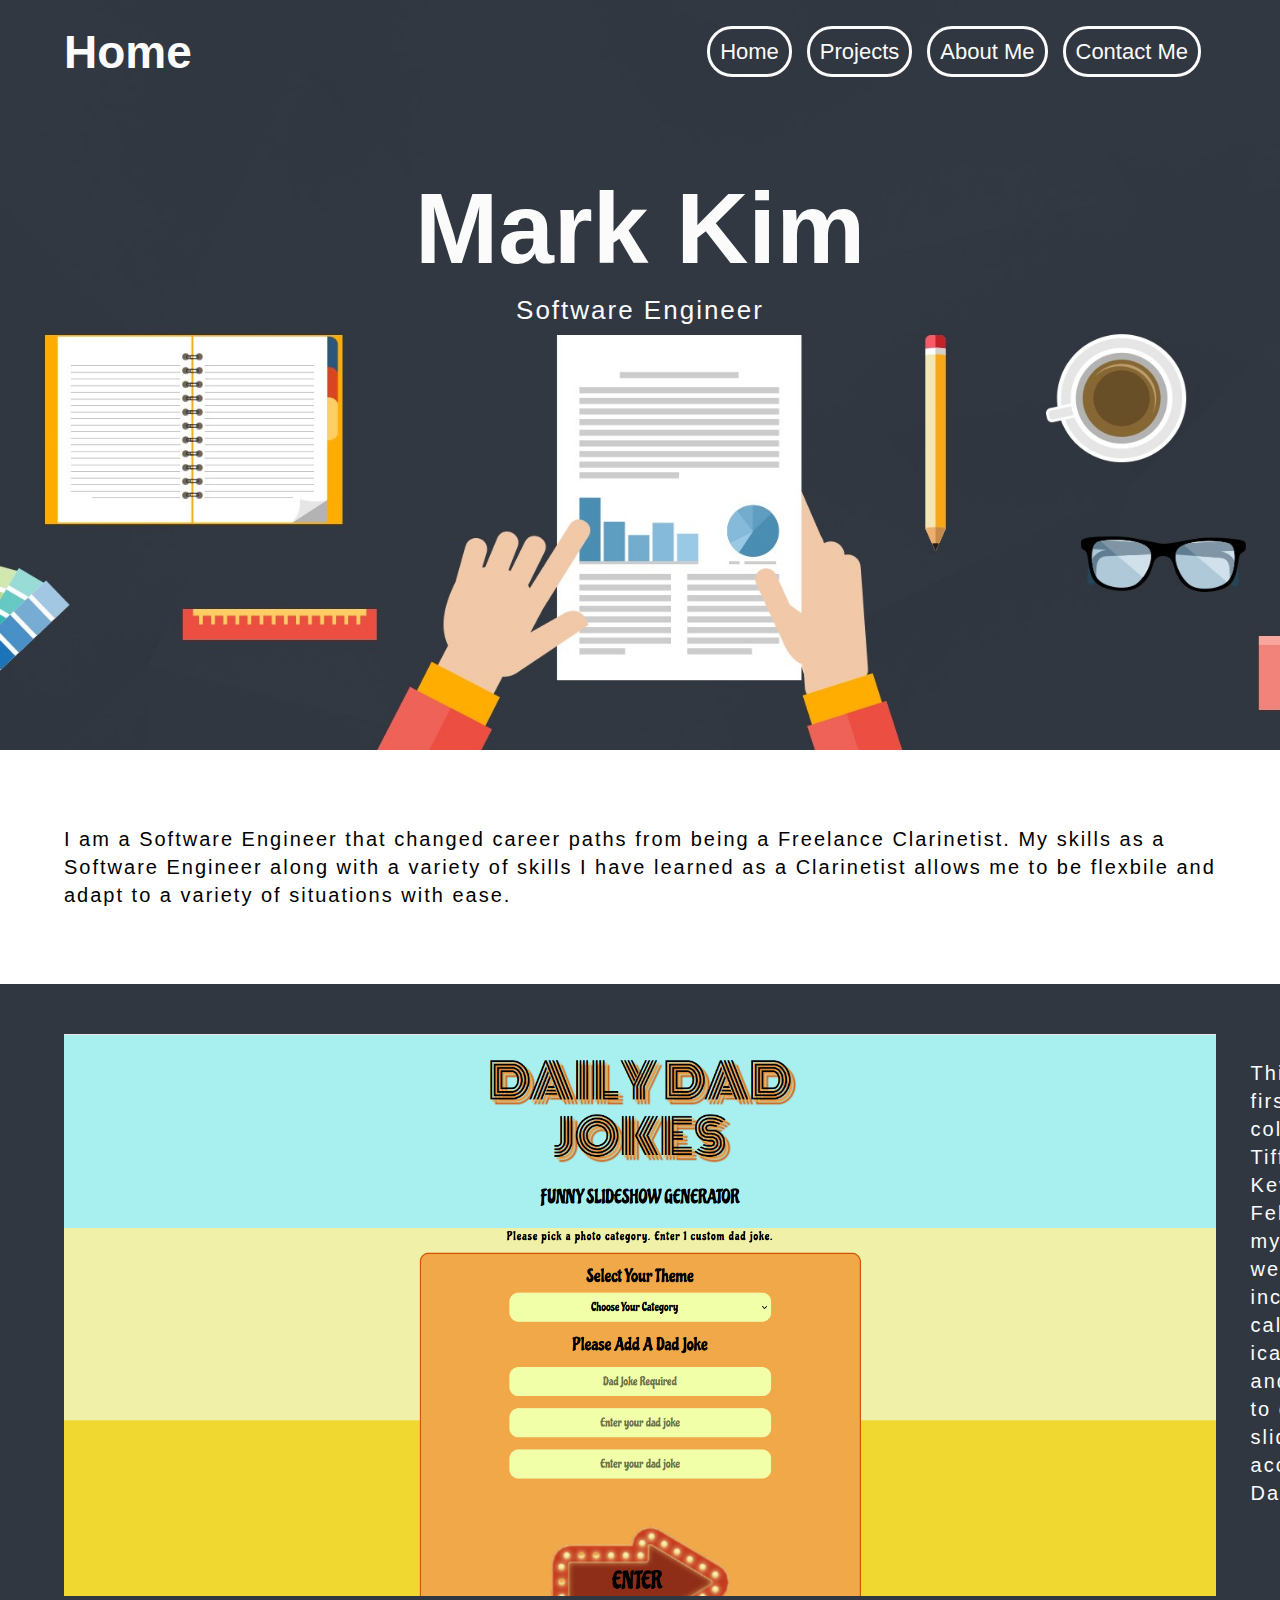
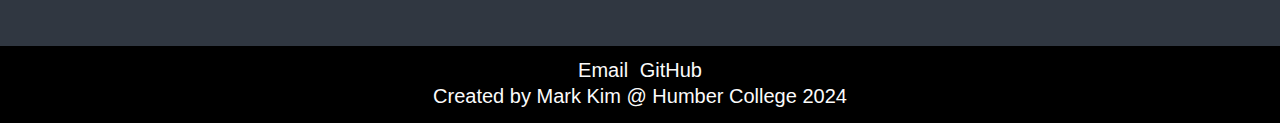
<file: index.html>
<!DOCTYPE html>
<html lang="en">
  <head>
    <meta charset="UTF-8" />
    <meta name="viewport" content="width=device-width, initial-scale=1.0" />
    <title>Mark Kim | Software Engineer</title>
    <link rel="stylesheet" href="./styles/styles.css" />
  </head>

  <body>
    <header id="top" class="homeHeader">
      <div class="wrapper navBar">
        <h4>Home</h4>
        <nav>
          <ul>
            <li id="navLi"><a href="#top">Home</a></li>
            <li id="navLi"><a href="./projects.html">Projects</a></li>
            <li id="navLi"><a href="./aboutMe.html">About Me</a></li>
            <li id="navLi"><a href="./contact.html">Contact Me</a></li>
          </ul>
        </nav>
      </div>
      <div class="wrapper headerTitle">
        <h1>Mark Kim</h1>
        <p>Software Engineer</p>
      </div>
    </header>

    <main class="homeMain">
      <section>
        <div class="wrapper">
          <p>
            I am a Software Engineer that changed career paths from being a
            Freelance Clarinetist. My skills as a Software Engineer along with a
            variety of skills I have learned as a Clarinetist allows me to be
            flexbile and adapt to a variety of situations with ease.
          </p>
        </div>
      </section>

      <section class="homeSecondSection">
        <div class="wrapper homeSectionFlex">
          <img src="./styles/images/dailyDadJokes.png" alt="screen capture of the Daily Dad Jokes website" />
          <p>
            This project was my first group collaboration with
            <a href="http://tiffanyshimizu.com/">Tiffany Shimizu</a>
            <a href="http://kevinweber.ca/">Kevin Weber</a>,
            <a href="http://felicianemet.com/">Felicia Nemet</a>, and myself. This
            website incorporates 2 API calls (from
            <a href="https://icanhazdadjoke.com/api">icanhazdadjoke.com</a> and
            <a href="https://unsplash.com/documentation">unsplash.com</a>) to
            create a slideshow of images accompanied with Dad Jokes.
          </p>
        </div>
      </section>
    </main>

    <footer>
      <div class="wrapper">
        <ul>
          <li><a href="mailto:mark.kimk622@gmail.com">Email</a></li>
          <li><a href="https://github.com/MarkKim-Humber">GitHub</a></li>
        </ul>
        <p>Created by Mark Kim @ Humber College 2024</p>
      </div>
    </footer>

    <script src="./script.js"></script>
  </body>
</html>
</file>
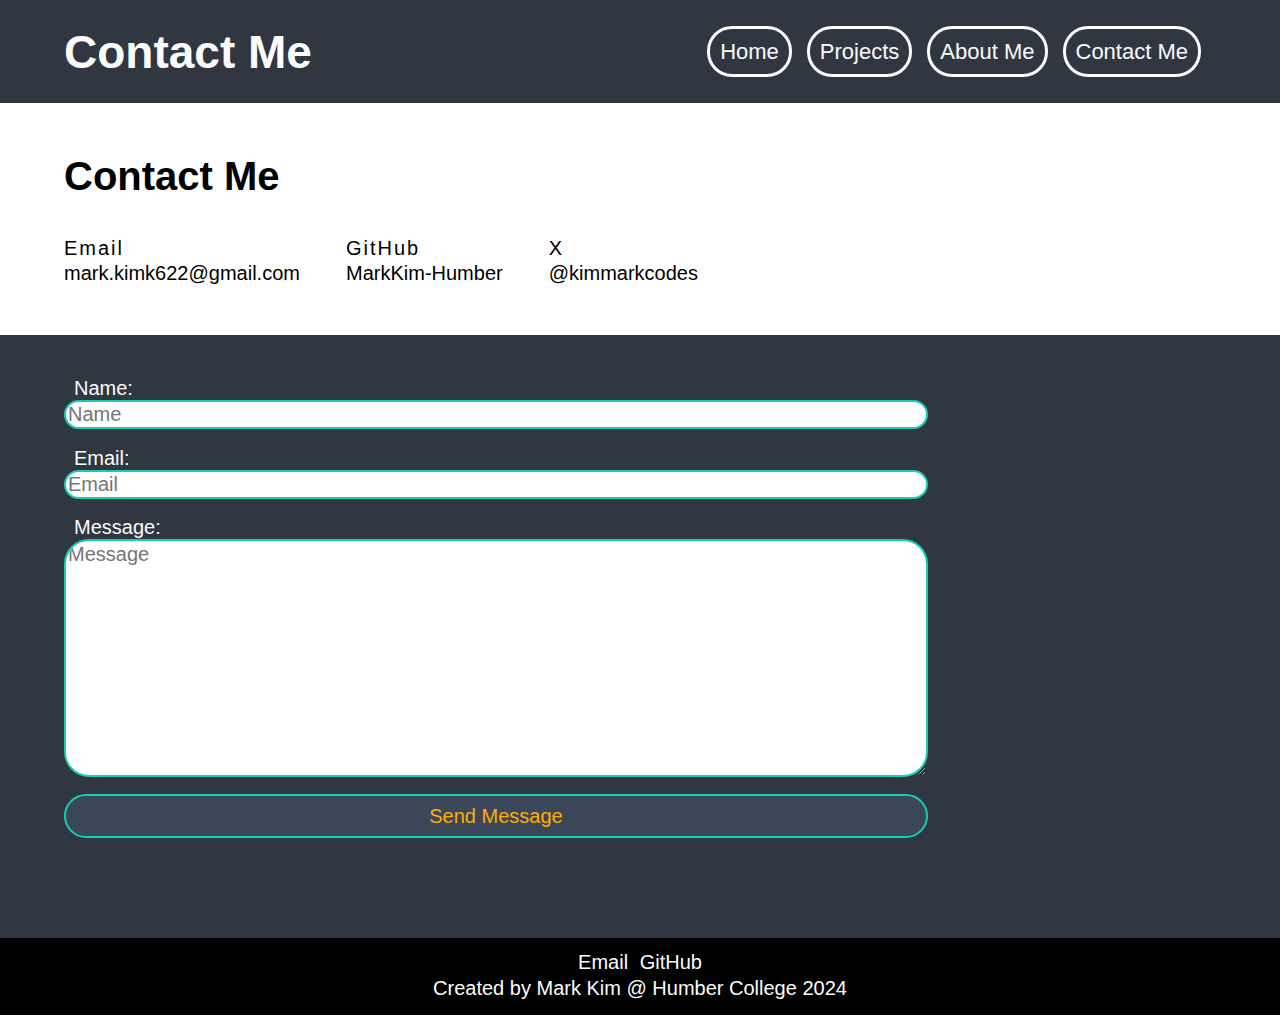
<file: contact.html>
<!DOCTYPE html>
<html lang="en">
  <head>
    <meta charset="UTF-8" />
    <meta name="viewport" content="width=device-width, initial-scale=1.0" />
    <title>Mark Kim | Contact</title>
    <link rel="stylesheet" href="./styles/styles.css" />
  </head>

  <body>
    <header id="top">
      <div class="wrapper navBar">
        <h4>Contact Me</h4>
        <nav>
          <ul>
            <li id="navLi"><a href="./index.html">Home</a></li>
            <li id="navLi"><a href="./projects.html">Projects</a></li>
            <li id="navLi"><a href="./aboutMe.html">About Me</a></li>
            <li id="navLi"><a href="#top">Contact Me</a></li>
          </ul>
        </nav>
      </div>
    </header>

    <main>
      <section class="contactSection">
        <div class="wrapper">
          <h2>Contact Me</h2>
          <ul class="contactFlex">
            <li>
              <p>Email</p>
              <a href="mailto:mark.kimk622@gmail.com">mark.kimk622@gmail.com</a>
            </li>
            <li>
              <p>GitHub</p>
              <a href="https://github.com/MarkKim-Humber">MarkKim-Humber</a>
            </li>
            <li>
              <p>X</p>
              <a href="https://x.com/kimmarkcodes">@kimmarkcodes</a>
            </li>
          </ul>
        </div>
      </section>

      <section class="formSection">
        <div class="wrapper">
          <form
            id="myForm"
            action="https://formspree.io/f/meoqvdgr"
            method="POST"
            class="contactForm"
          >
            <label for="_name">Name:</label>
            <input type="text" name="_name" placeholder="Name" />
            <label for="_replyto">Email:</label>
            <input type="email" name="_replyto" placeholder="Email" />
            <label for="_message">Message:</label>
            <textarea
              name="_message"
              placeholder="Message"
              cols="30"
              rows="10"
            ></textarea>
            <button type="submit">Send Message</button>
            <p id="myFormStatus"></p>
          </form>
        </div>
      </section>
    </main>

    <footer>
      <div class="wrapper">
        <ul>
          <li><a href="mailto:mark.kimk622@gmail.com">Email</a></li>
          <li><a href="https://github.com/MarkKim-Humber">GitHub</a></li>
        </ul>
        <p>Created by Mark Kim @ Humber College 2024</p>
      </div>
    </footer>

    <script src="./script.js"></script>
    <script>
      // Form submission - sending data to https://formspree.io/
      const form = document.getElementById("myForm");

      form.addEventListener("submit", function (event) {
        // Prevent page from refreshing on submit
        event.preventDefault();

        // Storing HTML elements into varaibles
        const status = document.getElementById("myFormStatus");
        const data = new FormData(event.target);

        // Using the fetch() function to send data to FormSpree.io
        fetch(event.target.action, {
          method: form.method,
          body: data,
          headers: {
            Accept: "application/json",
          },
        })
          .then((response) => {
            if (response.ok) {
              // Displaying message once form is submitted
              status.innerHTML = "Thank you! I will be in touch soon 😃";
              form.reset();
            } else {
              response.json().then((data) => {
                if (Object.hasOwn(data, "errors")) {
                  status.innerHTML = data["errors"]
                    .map((error) => error["message"])
                    .join(", ");
                } else {
                  status.innerHTML =
                    // Displaying error message if there is any error with the form
                    "Oops! There was a problem submitting your form";
                }
              });
            }
          })
          .catch(() => {
            // Displaying error message if there is any error with the form
            status.innerHTML = "Oops! There was a problem submitting your form";
          });
      });
    </script>
  </body>
</html>
</file>
<file: styles/styles.css>
/* Normalize content */
html {
  font-family: sans-serif;
  -ms-text-size-adjust: 100%;
  -webkit-text-size-adjust: 100%;
}
body {
  margin: 0;
}
article,
aside,
details,
figcaption,
figure,
footer,
header,
hgroup,
main,
nav,
section,
summary {
  display: block;
}
audio,
canvas,
progress,
video {
  display: inline-block;
  vertical-align: baseline;
}
audio:not([controls]) {
  display: none;
  height: 0;
}
[hidden],
template {
  display: none;
}
a {
  background: 0 0;
}
a:active,
a:hover {
  outline: 0;
}
abbr[title] {
  border-bottom: 1px dotted;
}
b,
strong {
  font-weight: 700;
}
dfn {
  font-style: italic;
}
h1 {
  font-size: 2em;
}
mark {
  background: #ff0;
  color: #000;
}
small {
  font-size: 80%;
}
sub,
sup {
  font-size: 75%;
  line-height: 0;
  position: relative;
  vertical-align: baseline;
}
sup {
  top: -0.5em;
}
sub {
  bottom: -0.25em;
}
a,
h1,
h2,
h3,
h4,
h5,
h6,
p {
  margin: 0;
  padding: 0;
}
img {
  border: 0;
}
svg:not(:root) {
  overflow: hidden;
}
figure {
  margin: 1em 40px;
}
hr {
  -moz-box-sizing: content-box;
  box-sizing: content-box;
  height: 0;
}
pre {
  overflow: auto;
}
code,
kbd,
pre,
samp {
  font-family: monospace, monospace;
  font-size: 1em;
}
button,
input,
optgroup,
select,
textarea {
  color: inherit;
  font: inherit;
  margin: 0;
}
button {
  overflow: visible;
}
button,
select {
  text-transform: none;
}
button,
html input[type="button"],
input[type="reset"],
input[type="submit"] {
  -webkit-appearance: button;
  cursor: pointer;
}
button[disabled],
html input[disabled] {
  cursor: default;
}
button::-moz-focus-inner,
input::-moz-focus-inner {
  border: 0;
  padding: 0;
}
input {
  line-height: normal;
}
input[type="checkbox"],
input[type="radio"] {
  box-sizing: border-box;
  padding: 0;
}
input[type="number"]::-webkit-inner-spin-button,
input[type="number"]::-webkit-outer-spin-button {
  height: auto;
}
input[type="search"] {
  -webkit-appearance: textfield;
  -moz-box-sizing: content-box;
  -webkit-box-sizing: content-box;
  box-sizing: content-box;
}
input[type="search"]::-webkit-search-cancel-button,
input[type="search"]::-webkit-search-decoration {
  -webkit-appearance: none;
}
fieldset {
  border: 1px solid silver;
  margin: 0 2px;
  padding: 0.35em 0.625em 0.75em;
}
legend {
  border: 0;
  padding: 0;
}
textarea {
  overflow: auto;
}
optgroup {
  font-weight: 700;
}
table {
  border-collapse: collapse;
  border-spacing: 0;
}
td,
th {
  padding: 0;
}
.clearfix:after {
  visibility: hidden;
  display: block;
  font-size: 0;
  content: "";
  clear: both;
  height: 0;
}
html {
  -moz-box-sizing: border-box;
  -webkit-box-sizing: border-box;
  box-sizing: border-box;
}
*,
*:before,
*:after {
  box-sizing: inherit;
}
.sr-only {
  position: absolute;
  width: 1px;
  height: 1px;
  margin: -1px;
  border: 0;
  padding: 0;
  white-space: nowrap;
  clip-path: inset(100%);
  clip: rect(0 0 0 0);
  overflow: hidden;
}

html {
  font-size: 125%;
  font-family: "Source Sans Pro", sans-serif;
  line-height: 1.15;
}

p {
  font-size: 1rem;
  line-height: 1.4rem;
  letter-spacing: 0.1rem;
  margin: 1.25rem 0;
}

a {
  text-decoration: none;
}

img {
  width: 100%;
  max-width: 100%;
  display: block;
}

.wrapper {
  max-width: 1280px;
  width: 90%;
  margin: 0 auto;
}

ul {
  list-style: none;
  margin: 0;
  padding: 0;
}

section {
  padding: 50px 0;
}

/* Home Page */
/* Nav bar/header only for home page */
.homeHeader {
  background-image: url("./images/01-homepage-graphic-style.jpg");
  background-repeat: no-repeat;
  background-size: cover;
  background-position: center;
  height: 750px;
  color: #fbfbfb;
}

.headerTitle {
  display: flex;
  flex-direction: column;
  justify-content: center;
  align-items: center;
  height: 50%;
}

.headerTitle h1 {
  font-size: 5rem;
}

.headerTitle p {
  font-size: 1.3rem;
  margin-top: 10px;
}

/* Nav bar for other pages */
header {
  background-color: #303741;
  padding-bottom: 25px;
}

.navBar {
  display: flex;
  flex-direction: row;
  justify-content: space-between;
  padding-top: 2%;
}

.navBar h4 {
  font-size: 2.3rem;
  color: #fbfbfb;
}

header nav ul {
  display: flex;
  flex-direction: row;
}

header nav li {
  font-size: 1.1rem;
  padding: 10px;
  margin-right: 15px;
  border: #fbfbfb solid 3px;
  border-radius: 25px;
  background-color: #303741;
}

header nav a {
  color: #fbfbfb;
}

header a:visited {
  color: #fbfbfb;
}

/* Home page content */
.homeSecondSection {
  background-color: #303741;
  color: #fbfbfb;
}

.homeSectionFlex {
  display: flex;
  justify-content: space-between;
}

.homeSectionFlex p {
  width: 100%;
  padding-left: 3%;
}

.homeSecondSection a {
  color: #fbfbfb;
}

.homeSecondSection a:visited {
  color: #fbfbfb;
}

/* Footer for all pages */
footer {
  background-color: black;
  color: #fbfbfb;
  padding: 1% 0;
}

footer ul {
  display: flex;
  justify-content: center;
  /* padding: 0.5%; */
}

footer ul li {
  padding: 0 0.5%;
}

footer ul li a {
  color: #fbfbfb;
}

footer a:visited {
  color: #fbfbfb;
}

footer p {
  text-align: center;
  letter-spacing: normal;
  margin: 0;
}

/* Projects Page */
.projectsMain li {
  display: flex;
  padding: 3%;
}

.projectsMain li img {
  width: 100%;
}

.projectsMain li div {
  width: 100%;
  margin-left: 3%;
}

.projectsMain li div h5 {
  font-size: 2rem;
}

.projectsMain a {
  color: black;
}

.projectsMain a:visited {
  color: black;
}

/* About Me Page */
.aboutTableFlex {
  display: flex;
  justify-content: center;
  align-items: center;
}

.aboutSkills table {
  width: 100%;
  table-layout: fixed;
}

.aboutSkills table tr th {
  text-align: left;
  font-size: 2rem;
  border-bottom: 2px solid #303741;
}

.aboutSkills table tr td {
  padding: 1% 0;
}

.hobbiesSection {
  background-color: #303741;
  color: #fbfbfb;
}

.hobbiesTitle {
  font-size: 2rem;
}

.hobbiesFlex {
  display: flex;
  justify-content: space-between;
  margin-bottom: 2%;
  border-bottom: 2px solid #fbfbfb;
}

.buttons {
  color: #fbfbfb;
  display: flex;
  justify-content: space-between;
  width: 10%;
}

.buttons p {
  margin: 0;
}

.navBtn {
  background-color: #16cdb5;
  cursor: pointer;
  width: 50px;
  height: 50px;
  font-size: 2rem;
  font-weight: 700;
  display: flex;
  justify-content: center;
  align-items: center;
  box-shadow: 2px 2px 10px rgba(0, 0, 0, 0.4);
}

.navBtn:hover {
  background-color: #fbfbfb;
  color: #16cdb5;
}

.slide {
  display: none;
}

.slides img {
  width: 300px;
  height: fit-content;
  border: 5px solid #16cdb5;
}

.mainSlide {
  display: flex;
}

.mainSlide p {
  margin-left: 25px;
}

/* Contact Me Page */
.contactSection h2 {
  font-size: 2rem;
}
.contactFlex {
  display: flex;
  padding-top: 3%;
}

.contactFlex li {
  margin-right: 4%;
}

.contactFlex li p {
  margin: 0;
}

.contactFlex li a {
  color: black;
}

.contactFlex li a:visited {
  color: black;
}

.formSection {
  background-color: #303741;
  color: #fbfbfb;
}

.contactForm {
  display: flex;
  flex-direction: column;
  width: 75%;
}

.formSection {
  padding-top: 25px;
}

.contactForm label {
  padding-top: 2%;
  margin-left: 10px;
}

.contactForm input {
  border: 2px solid #16cdb5;
  border-radius: 25px;
  color: #303741;
}

.contactForm button {
  color: #ffae00;
  background-color: #3b4759;
  border: 2px solid #16cdb5;
  border-radius: 25px;
  margin-top: 2%;
  padding: 1%;
}

.contactForm textarea {
  border: 2px solid #16cdb5;
  border-radius: 25px;
  color: #303741;
}
</file>
